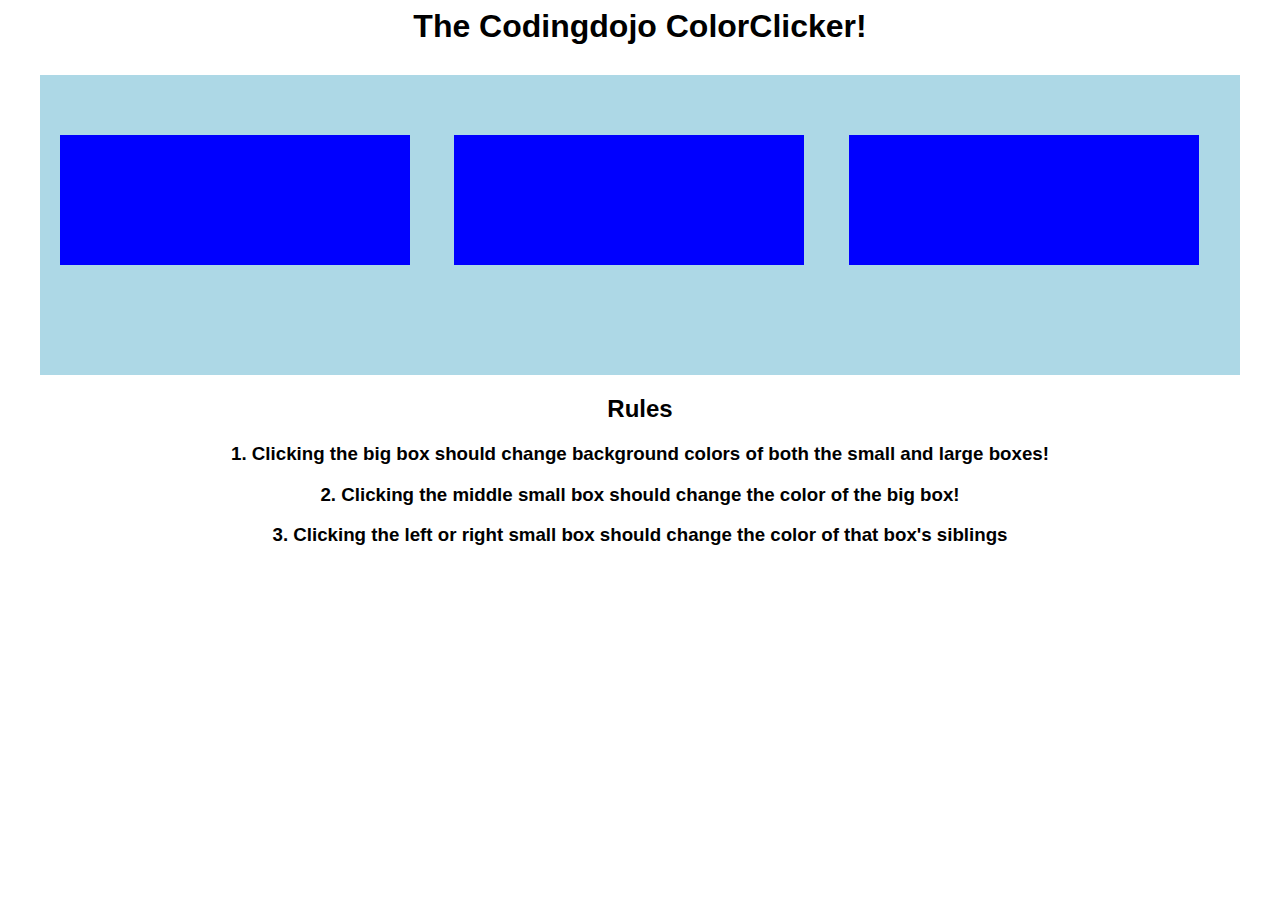
<file: Color Clicker/index.html>
<html>
    <head>
        <title>The Codingdojo ColorClicker!</title>
        <script type="text/javascript" src='http://code.jquery.com/jquery-1.10.2.min.js'></script> 
        <script type="text/javascript">
            function random_color()
            {
                var rgb = ['a','b','c','d','e','f','0','1','2','3','4','5','6','7','8','9'];
                color = '#'  //this is what we'll return!
                for(var i = 0; i < 6; i++) 
                {
                    x = Math.floor((Math.random()*16))
                    color += rgb[x]; 
                }
                return color;
            }
            $(document).ready(function(){
                $('#large_box').click(function(){
                    $(this).children().css('background-color',random_color());
                    //alert('you clicked the big box!');  
            //comment this out when you have figured out what event.stopPropagation is used for
                })
                $('.side_box').click(function(event){
                    $(this).siblings().css('background-color',random_color());
                    event.stopPropagation();
                })
                $('.middle_box').click(function(event){
                    $(this).parent().css('background-color',random_color());
                    event.stopPropagation();

                });
            });
        </script>
        <style type="text/css">
            *{
                font-family: sans-serif;
            }
            h2, h1, h3 {
                text-align: center;
            }
            #large_box {
                margin: 0px auto;
                margin-top: 30px;
                background-color: lightblue;
                width: 1200px;
                height: 300px; 
            }
            #large_box div {
                background-color: blue;
                display: inline-block;
                width: 350px;
                height: 130px;
                margin: 60px 20px;
            }
        </style>
    </head>
    <body>
        <h1>The Codingdojo ColorClicker! </h1>
        <div id='large_box'>
            <div class='side_box'></div>
            <div class='middle_box'></div>
            <div class='side_box'></div>
        </div>
        <h2>Rules</h2>
        <h3>1. Clicking the big box should change background colors of both the small and large boxes!</h3>
        <h3>2. Clicking the middle small box should change the color of the big box!</h3>
        <h3>3. Clicking the left or right small box should change the color of that box's siblings</h3>
    </body>
</html>
</file>
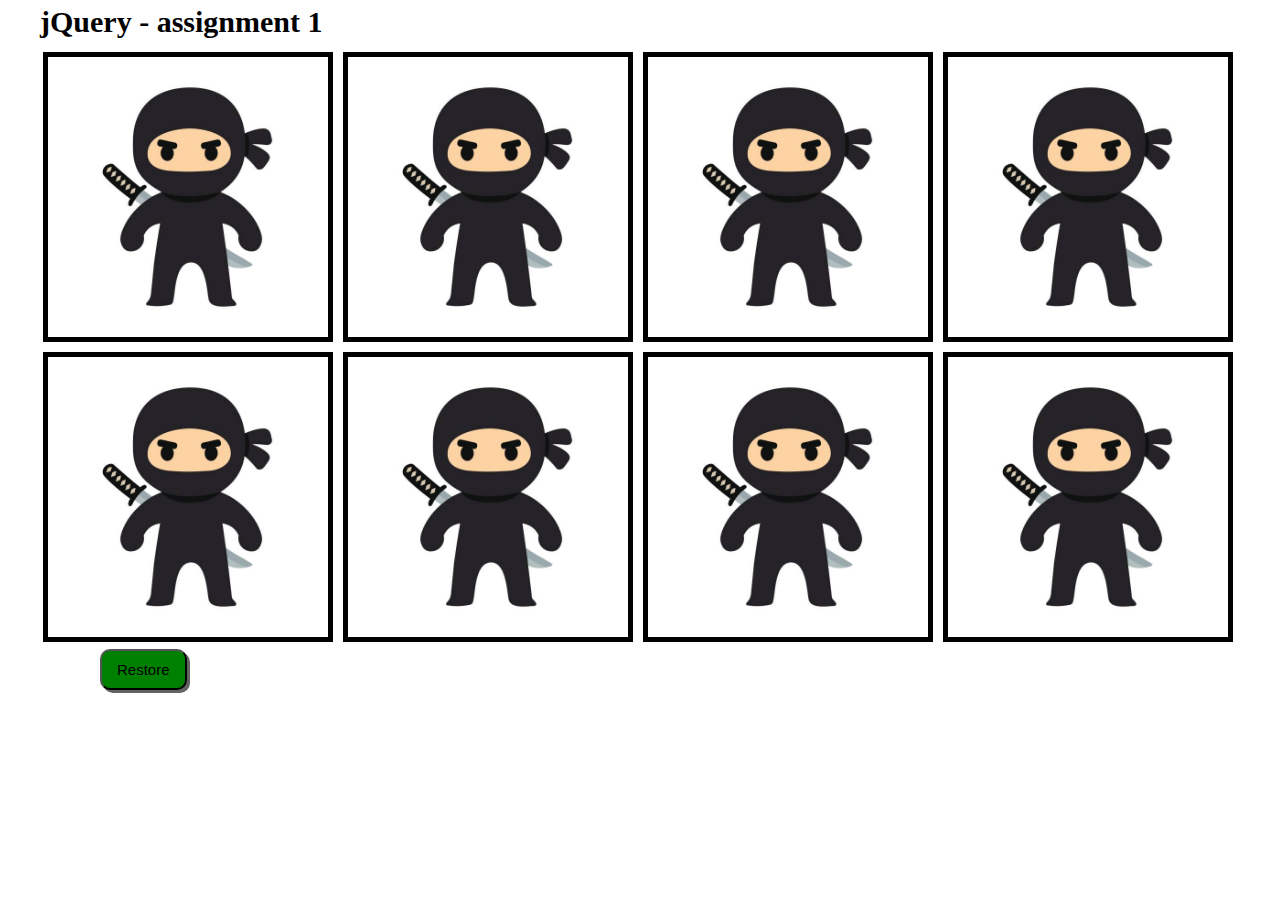
<file: Disappearing Ninja/index.html>
<!DOCTYPE html>
<html lang="en">
    <head>
        <meta charset="UTF-8">
        <meta http-equiv="X-UA-Compatible" content="IE=edge">
        <meta name="viewport" content="width=device-width, initial-scale=1.0">
        <title>Disappearing Ninja</title>
        <link rel="stylesheet" href="style.css">
        <script src="https://code.jquery.com/jquery-3.6.0.js"></script>
    </head>
    <body>
        <section>
            <div>
                <h1>jQuery - assignment 1</h1>            
                <img src="ninja.jpg" alt="ninja">
                <img src="ninja.jpg" alt="ninja">
                <img src="ninja.jpg" alt="ninja">
                <img src="ninja.jpg" alt="ninja">
                <img src="ninja.jpg" alt="ninja">
                <img src="ninja.jpg" alt="ninja">
                <img src="ninja.jpg" alt="ninja">
                <img src="ninja.jpg" alt="ninja">
            </div>
            <button>Restore</button>
        </section>

        <script src="script.js"></script>
    </body>
</html>
</file>
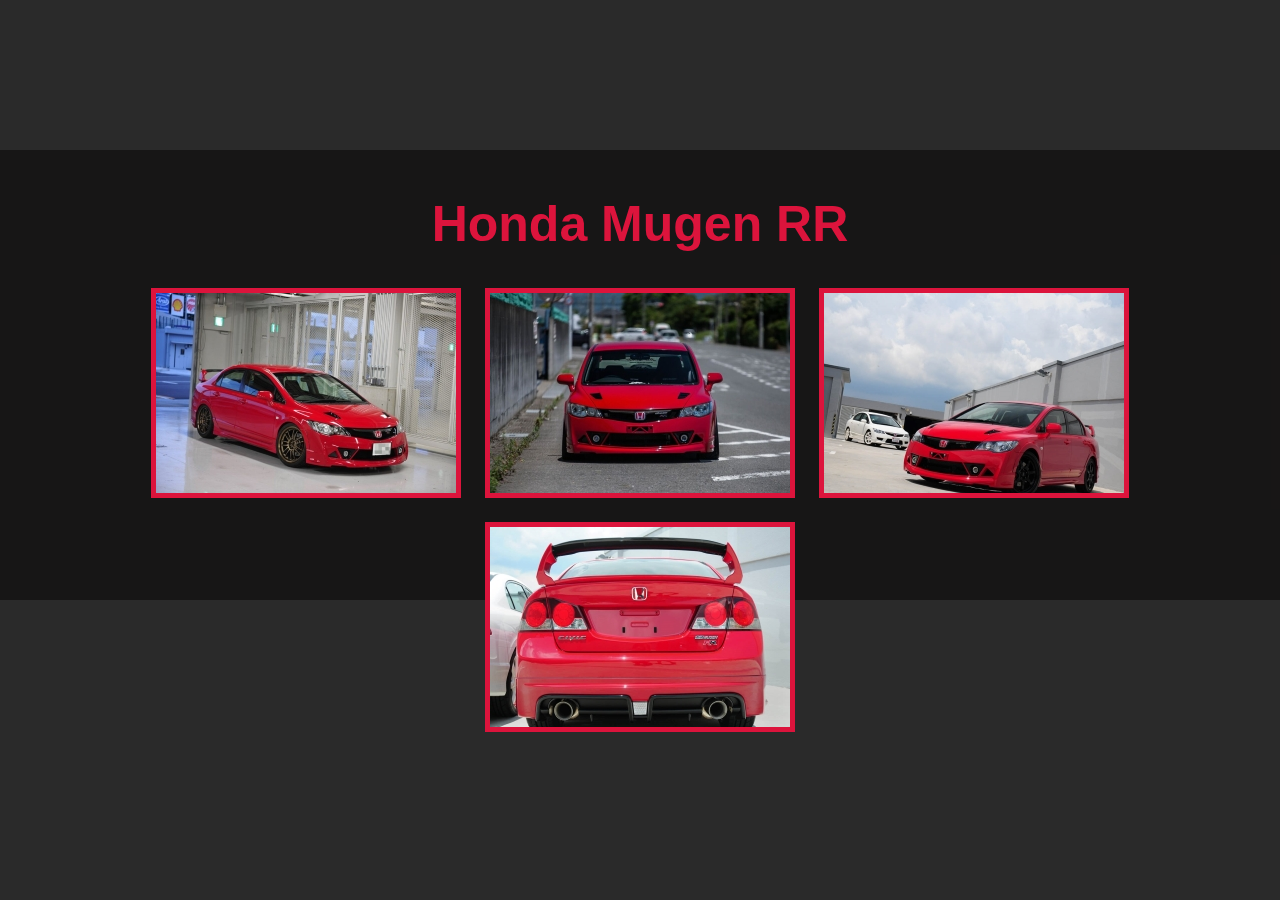
<file: Hover In-Out/index.html>
<!DOCTYPE html>
<html lang="en">
<head>
    <meta charset="UTF-8">
    <meta http-equiv="X-UA-Compatible" content="IE=edge">
    <meta name="viewport" content="width=device-width, initial-scale=1.0">
    <title>Hover In/Out</title>
    <link rel="stylesheet" href="style.css">
    <script src="https://code.jquery.com/jquery-3.6.0.js"></script>
</head>
<body>
    <section>
        <h1>Honda Mugen RR</h1>
        <img src="honda civic mugen rr.jpg"  data-alt-src="mugen rr interior.jpg">
        <img src="mugen rr red.jpg" data-alt-src="my dream car.jpg">
        <img src="white and red.jpg" data-alt-src="mugen red.jpg">
        <img src="mugen double r.jpg" data-alt-src="honda mugen rr.jpg">
    </section>
    
    <script src="script.js"></script>
</body>
</html>
</file>
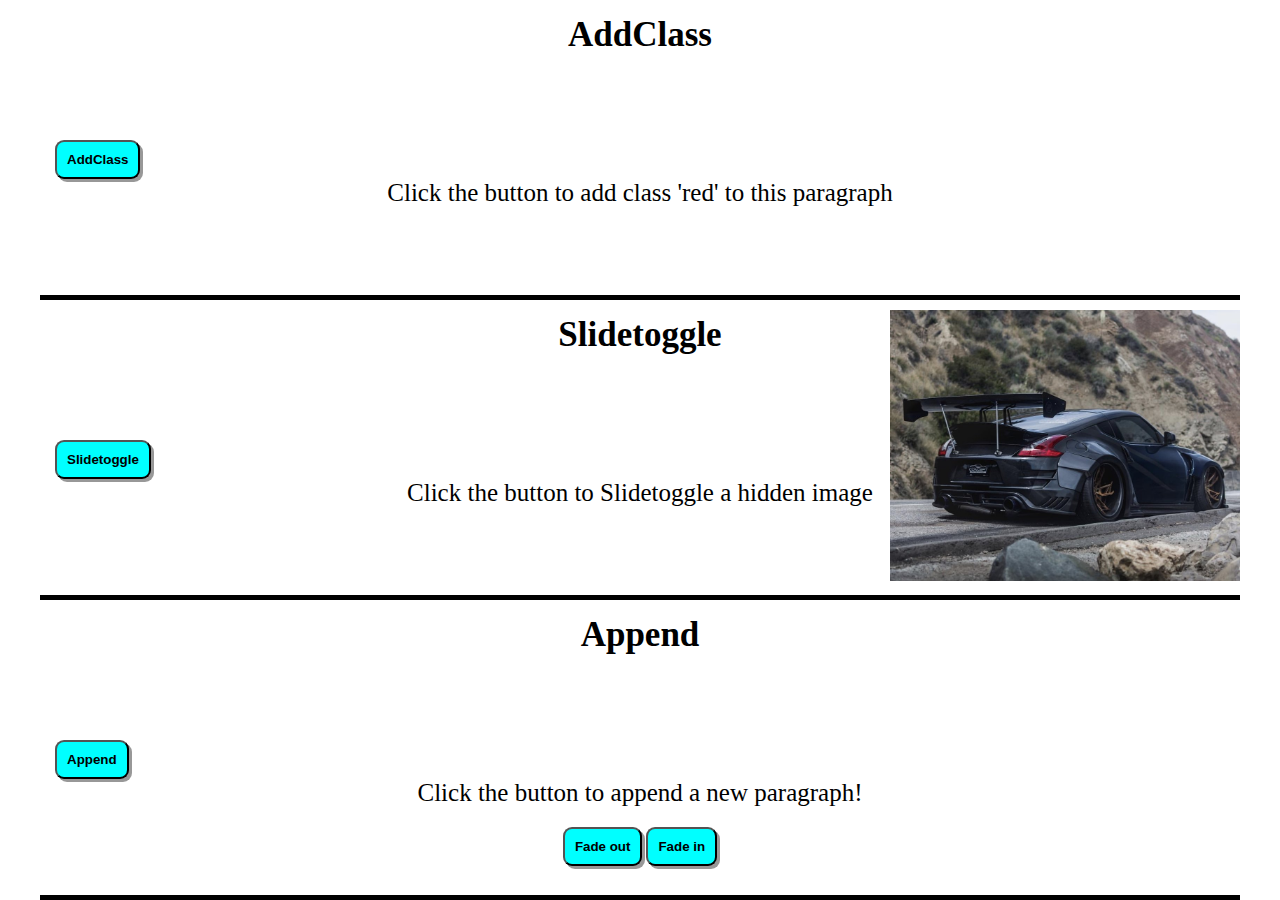
<file: jQuery Functions/index.html>
<!DOCTYPE html>
<html lang="en">
    <head>
        <meta charset="UTF-8" />
        <meta http-equiv="X-UA-Compatible" content="IE=edge" />
        <meta name="viewport" content="width=device-width, initial-scale=1.0" />
        <title>jQuery Assignments</title>
        <link rel="stylesheet" href="style.css" href="https://yarnpkg.com/en/package/normalize.css">
        <script src="https://code.jquery.com/jquery-3.6.0.js"></script>
    </head>
    <body>
        <section>
            <div>
                <h1>AddClass</h1>
                <button class="add">AddClass</button>
                <p>Click the button to add class 'red' to this paragraph</p>
            </div>
            <div>
                <h1>Slidetoggle</h1>
                <button class="slide">Slidetoggle</button>
                <p>Click the button to Slidetoggle a hidden image</p>
                <img src="370Z!.jpg" alt="">
            </div>
            <div>
                <h1>Append</h1>
                <button class="append">Append</button>
                <p>Click the button to append a new paragraph!</p>
                <button class="out">Fade out</button>
                <button class="in">Fade in</button>
            </div>
        </section>
        <script src="script.js"></script>
    </body>
</html>
</file>
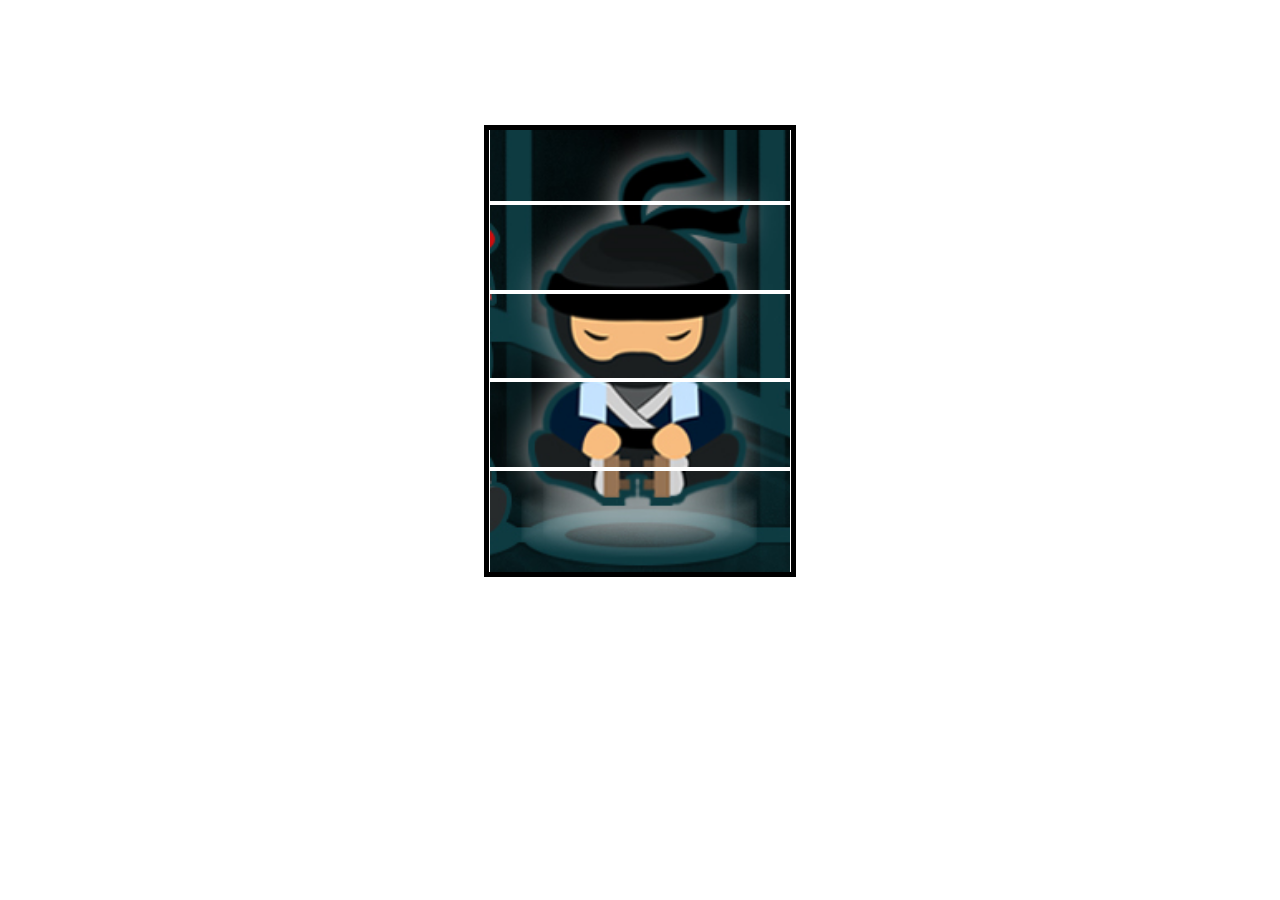
<file: Ninja to Cat/index.html>
<!DOCTYPE html>
<html lang="en">
<head>
    <meta charset="UTF-8">
    <meta http-equiv="X-UA-Compatible" content="IE=edge">
    <meta name="viewport" content="width=device-width, initial-scale=1.0">
    <title>Ninja to Cat</title>
    <link rel="stylesheet" href="style.css">
    <script src="https://code.jquery.com/jquery-3.6.0.js"></script>
</head>
<body>
    <div>
        <img src="img/ninja0.png" data-alt-src="img/cat0.png">
        <img src="img/ninja1.png" data-alt-src="img/cat1.png">
        <img src="img/ninja2.png" data-alt-src="img/cat2.png">
        <img src="img/ninja3.png" data-alt-src="img/cat3.png">
        <img src="img/ninja4.png" data-alt-src="img/cat4.png">
    </div>
    <script src="script.js"></script>
</body>
</html>
</file>
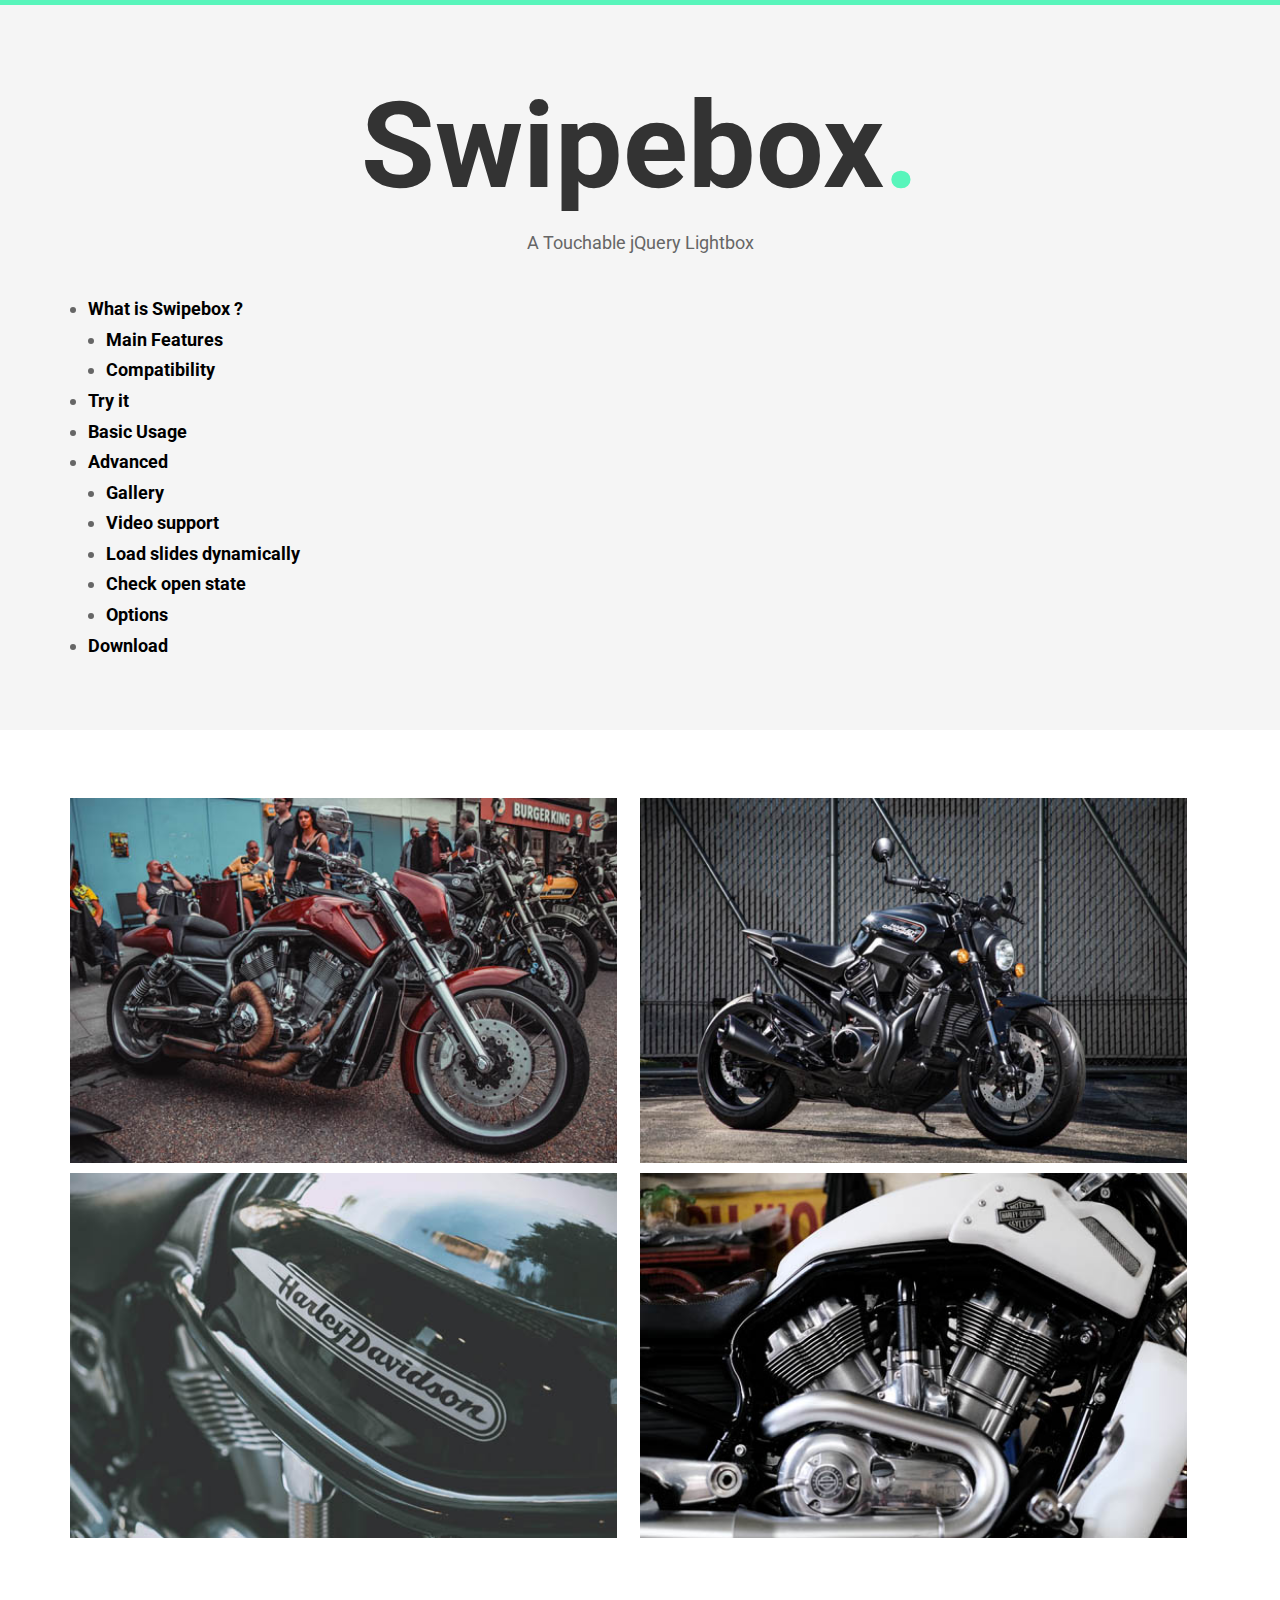
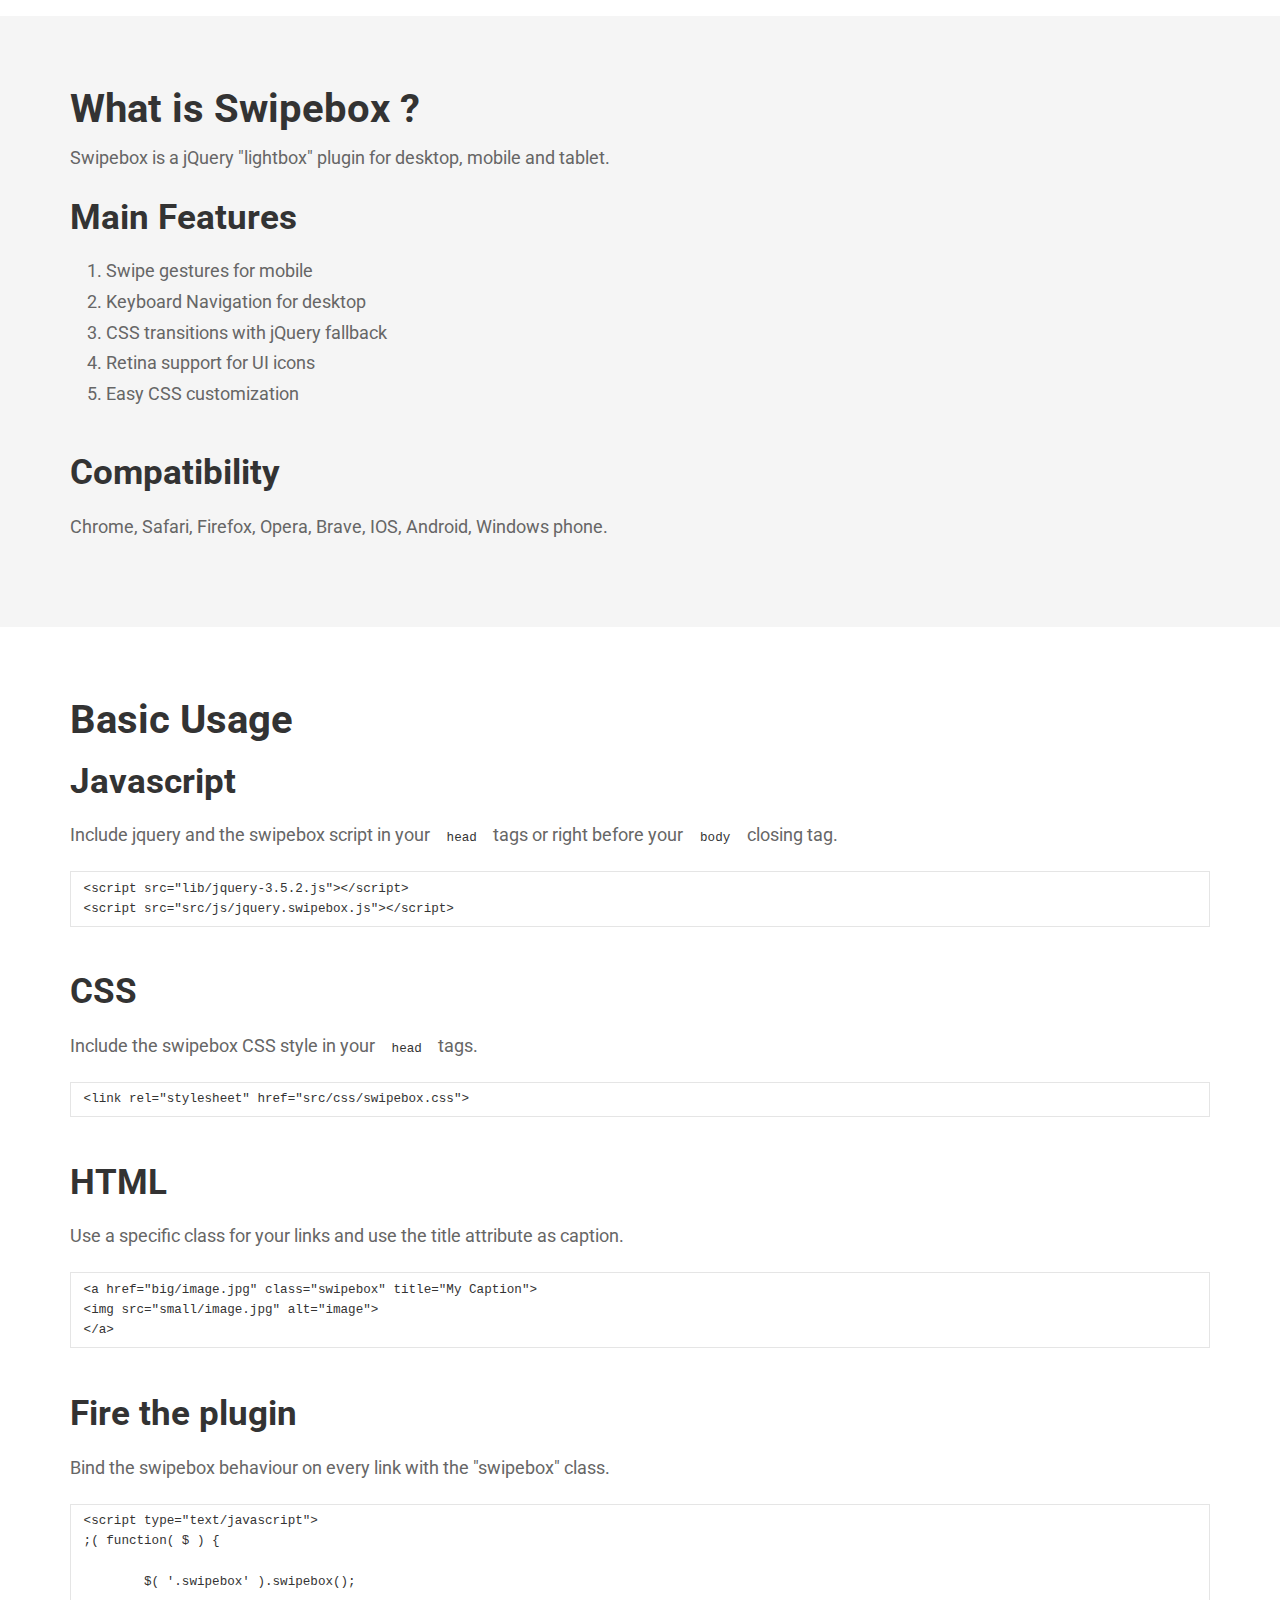
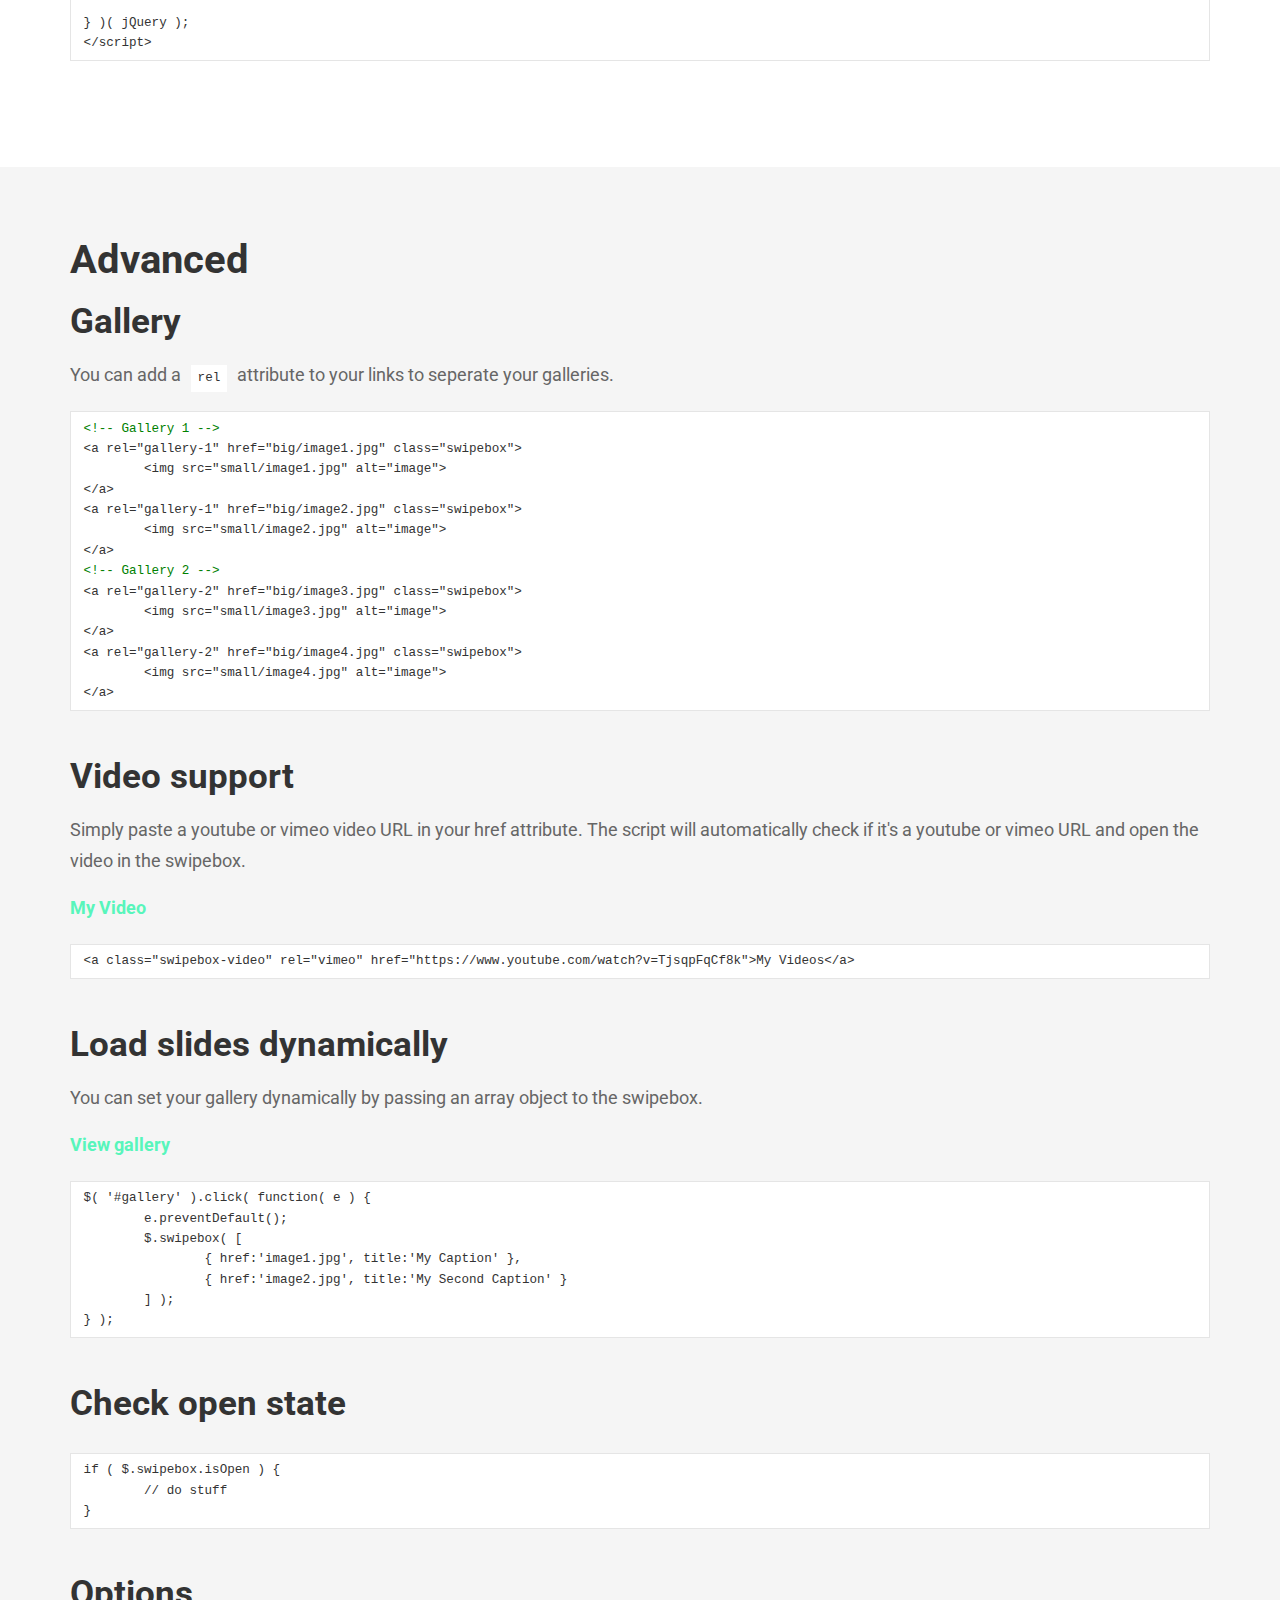
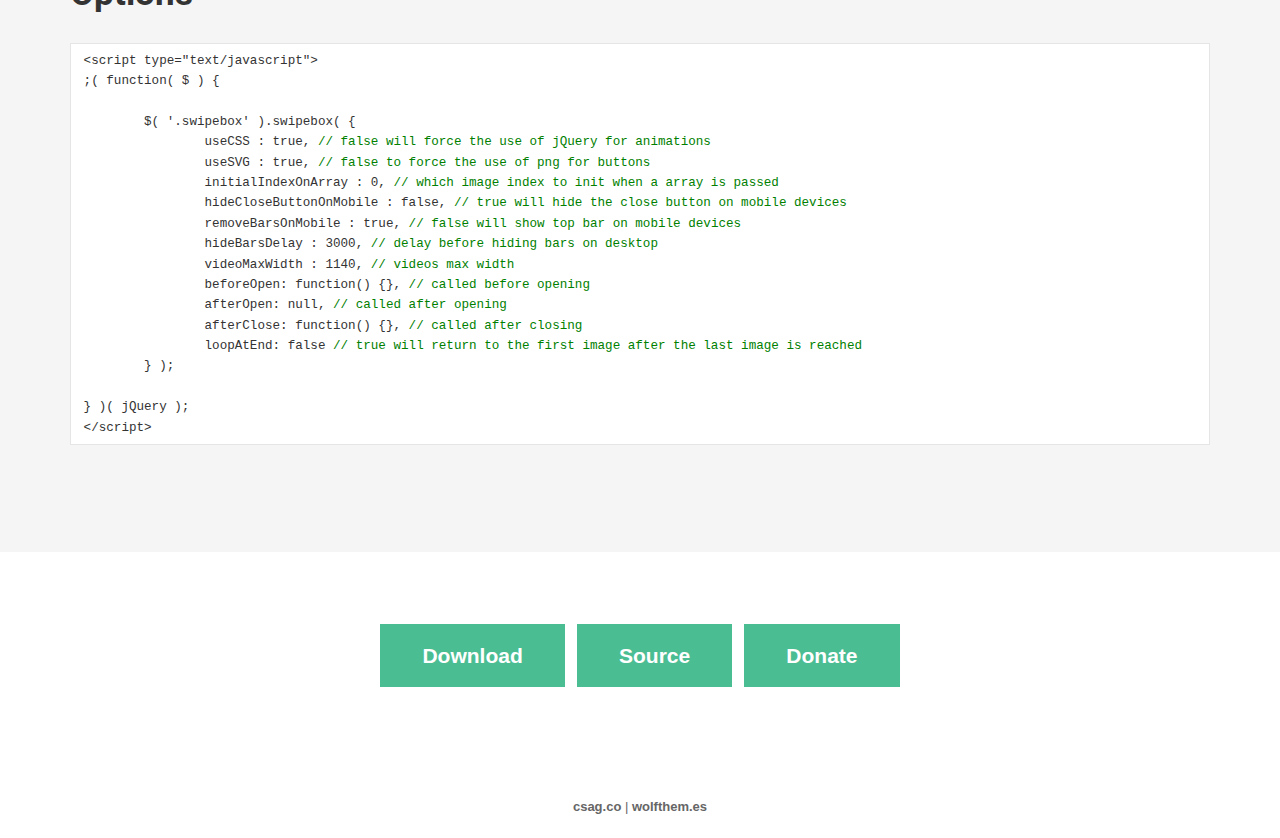
<file: Other jQuery Libraries/swipebox-master/swipebox-master/index.html>
<!DOCTYPE HTML>
<html lang="en-US">
<head>
	<meta charset="UTF-8">
	<meta name="viewport" content="width=device-width, initial-scale=1.0"/>
	<meta name="description" content="A touchable jQuery lightbox plugin for desktop, mobile and tablet" />
	<meta property="og:site_name" content="Swipebox" />
	<meta property="og:url" content="http://brutaldesign.github.com/swipebox/" />
	<meta property="og:image" content="http://swipebox.csag.co/images/swipe250.jpg" />
	<meta property="og:type" content="article" />
	<meta property="og:title" content="Swipebox | A touchable jQuery lightbox" />
	<meta property="og:description" content="Swipebox is a jQuery lightbox plugin for desktop, mobile and tablet">
	<meta itemprop="name" content="Swipebox | A touchable jQuery lightbox">
	<meta itemprop="image" content="http://swipebox.csag.co/images/swipe250.jpg">
	<meta itemprop="description" content="Swipebox is a jQuery lightbox plugin for desktop, mobile and tablet">
	<link href='http://fonts.googleapis.com/css?family=Roboto:400,700|Merriweather:400,700&subset=latin,latin-ext' rel='stylesheet' type='text/css'>
	<link rel="stylesheet" href="demo/normalize.css">
	<link rel="stylesheet" href="demo/bagpakk.min.css">
	<link rel="stylesheet" href="demo/style.css">
	<link rel="stylesheet" href="src/css/swipebox.css">
	<title>Swipebox | A Touchable jQuery Lightbox</title>
</head>
<body>
	<div id="fb-root"></div>
	<!-- <div id="fork-this">
		<a href="https://github.com/brutaldesign/swipebox"></a>
	</div> -->

	<header class="container">
		<div class="wrap">
			<div class="lead text-center">
				<h1>Swipebox<span class="accent">.</span></h1>
				<p class="tagline">A Touchable jQuery Lightbox</p>
			</div>
			
			<ul>
				<li><a class="scroll" href="#what">What is Swipebox ?</a>
					<ul>
						<li><a class="scroll" href="#features">Main Features</a></li>
						<li><a class="scroll" href="#compatibility">Compatibility</a></li>
					</ul>
				</li>
				<li><a class="scroll" href="#try">Try it</a></li>
				<li><a class="scroll" href="#basic">Basic Usage</a></li>
				<li><a class="scroll" href="#advanced">Advanced</a>
					<ul>
						<li><a class="scroll" href="#rel">Gallery</a></li>
						<li><a class="scroll" href="#video">Video support</a></li>
						<li><a class="scroll" href="#dynamic">Load slides dynamically</a></li>
						<li><a class="scroll" href="#open">Check open state</a></li>
						<li><a class="scroll" href="#options">Options</a></li>
					</ul>
				</li>
				<li><a class="scroll" href="#download">Download</a></li>
			</ul>
		</div>
	</header>

	<section id="exemple" class="container">
		<div class="wrap">
			<div id="try"></div>
			<ul id="box-container">
				<li class="box">
					<a href="demo/images/big-1.jpg" class="swipebox" title="Fog" rel="gallery">
						<img src="demo/images/small-1.jpg" alt="image">
					</a>
				</li>
				<li class="box">
					<a href="demo/images/big-2.jpg" class="swipebox" title="City" rel="gallery">
						<img src="demo/images/small-2.jpg" alt="image">
					</a>
				</li>
				<li class="box">
					<a href="demo/images/big-3.jpg" class="swipebox" title="Street" rel="gallery">
						<img src="demo/images/small-3.jpg" alt="image">
					</a>
				</li>
				<li class="box">
					<a href="demo/images/big-4.jpg" class="swipebox" title="Mustache Guy" rel="gallery">
						<img src="demo/images/small-4.jpg" alt="image">
					</a>
				</li>
			</ul>
		</div>
	</section>

	<section  id="presentation" class="container">
		<div class="wrap">
			<div id="what"></div>
			<h2>What is Swipebox ?</h2>
			<p>Swipebox is a jQuery "lightbox" plugin for desktop, mobile and tablet.</p>		
			
			<div id="features"></div>
			<h3>Main Features</h3>
			<ol>
				<li>Swipe gestures for mobile</li>
				<li>Keyboard Navigation for desktop</li>
				<li>CSS transitions with jQuery fallback</li>
				<li>Retina support for UI icons</li>
				<li>Easy CSS customization</li>
			</ol>
			
			<div id="compatibility"></div>
			<h3>Compatibility</h3>
			<p>Chrome, Safari, Firefox, Opera, Brave, IOS, Android, Windows phone.</p>
		</div>
	</section>

	<section id="usage" class="container">
		<div class="wrap">
			<div id="basic"></div>
			<h2>Basic Usage</h2>
			<h3>Javascript</h3>
			
			<p>Include jquery and the swipebox script in your <code>head</code> tags or right before your <code>body</code> closing tag.</p>
			<pre>&lt;script src="lib/jquery-3.5.2.js"&gt;&lt;/script&gt;
&lt;script src="src/js/jquery.swipebox.js"&gt;&lt;/script&gt;</pre>

			<h3>CSS</h3>
			<p>Include the swipebox CSS style in your <code>head</code> tags.</p>
<pre>&lt;link rel="stylesheet" href="src/css/swipebox.css"&gt;</pre>
		<h3>HTML</h3>
		<p>Use a specific class for your links and use the title attribute as caption.</p>
<pre>&lt;a href="big/image.jpg" class="swipebox" title="My Caption"&gt;
&lt;img src="small/image.jpg" alt="image"&gt;
&lt;/a></pre>
		<h3>Fire the plugin</h3>
		<p>Bind the swipebox behaviour on every link with the "swipebox" class.</p>
<pre>&lt;script type="text/javascript"&gt;
;( function( $ ) {

	$( '.swipebox' ).swipebox();

} )( jQuery );
&lt;/script&gt;
</pre>
		</div>
	</section>
	<section id="advanced-usage" class="container">
		<div class="wrap">
			<div id="advanced"></div>
			<h2>Advanced</h2>
			
			<div id="rel"></div>
			<h3>Gallery</h3>
			<p>You can add a <code>rel</code> attribute to your links to seperate your galleries.</p>
			<pre>
<span>&lt;!-- Gallery 1 --&gt;</span>
&lt;a rel="gallery-1" href="big/image1.jpg" class="swipebox"&gt;
	&lt;img src="small/image1.jpg" alt="image"&gt;
&lt;/a&gt;
&lt;a rel="gallery-1" href="big/image2.jpg" class="swipebox"&gt;
	&lt;img src="small/image2.jpg" alt="image"&gt;
&lt;/a&gt;
<span>&lt;!-- Gallery 2 --&gt;</span>
&lt;a rel="gallery-2" href="big/image3.jpg" class="swipebox"&gt;
	&lt;img src="small/image3.jpg" alt="image"&gt;
&lt;/a&gt;
&lt;a rel="gallery-2" href="big/image4.jpg" class="swipebox"&gt;
	&lt;img src="small/image4.jpg" alt="image"&gt;
&lt;/a&gt;</pre>
			
			<div id="video"></div>
			<h3>Video support</h3>
			<p>Simply paste a youtube or vimeo video URL in your href attribute. The script will automatically check if it's a youtube or vimeo URL and open the video in the swipebox.</p>
			<p>
				<a class="swipebox-video accent" href="https://www.youtube.com/watch?v=TjsqpFqCf8k">My Video</a>
			</p>
			<pre>&lt;a class="swipebox-video" rel="vimeo" href="https://www.youtube.com/watch?v=TjsqpFqCf8k"&gt;My Videos&lt;/a&gt;</pre>
			
			<div id="dynamic"></div>
			<h3>Load slides dynamically</h3>
			<p>You can set your gallery dynamically by passing an array object to the swipebox.</p>
			<p><a id="gallery" class="accent" href="#">View gallery</a></p>
			
			<pre>
$( '#gallery' ).click( function( e ) {
	e.preventDefault();
	$.swipebox( [
		{ href:'image1.jpg', title:'My Caption' }, 
		{ href:'image2.jpg', title:'My Second Caption' }
	] );
} );</pre>
				<div id="open"></div>
				<h3>Check open state</h3>
<pre>if ( $.swipebox.isOpen ) {
	// do stuff
}</pre>
			
				<div id="options"></div>
				<h3>Options</h3>
<pre>
&lt;script type="text/javascript"&gt;
;( function( $ ) {

	$( '.swipebox' ).swipebox( {
		useCSS : true, <span>// false will force the use of jQuery for animations</span>
		useSVG : true, <span>// false to force the use of png for buttons</span>
		initialIndexOnArray : 0, <span>// which image index to init when a array is passed</span>
		hideCloseButtonOnMobile : false, <span>// true will hide the close button on mobile devices</span>
		removeBarsOnMobile : true, <span>// false will show top bar on mobile devices</span>
		hideBarsDelay : 3000, <span>// delay before hiding bars on desktop</span>
		videoMaxWidth : 1140, <span>// videos max width</span>
		beforeOpen: function() {}, <span>// called before opening</span>
		afterOpen: null, <span>// called after opening</span>
		afterClose: function() {}, <span>// called after closing</span>
		loopAtEnd: false <span>// true will return to the first image after the last image is reached</span>
	} );

} )( jQuery );
&lt;/script&gt;</pre>
		</div>
	</section>

	<section id="action" class="container text-center">
		<div class="wrap">
			<div id="download"></div>
			<p><a class="button-big" href="https://github.com/brutaldesign/swipebox/archive/master.zip">Download</a> <a class="button-big" href="https://github.com/brutaldesign/swipebox">Source</a>
			<a class="button-big" href="https://paypal.me/ConstantinSaguin">Donate</a></p>
		</div>
	</section>

	<footer class="text-center">
		<div class="wrap">
			<a href="https://csag.co" target="_blank">csag.co</a> | <a href="https://wolfthem.es/" target="_blank">wolfthem.es</a>
		</div>
	</footer>
	<script src="lib/jquery-3.5.1.min.js"></script>
	<script src="src/js/jquery.swipebox.js"></script>
	<script type="text/javascript">
	$( document ).ready(function() {

			/* Basic Gallery */
			$( '.swipebox' ).swipebox();
			
			/* Video */
			$( '.swipebox-video' ).swipebox();

			/* Dynamic Gallery */
			$( '#gallery' ).on( 'click', function( e ) {
				e.preventDefault();
				$.swipebox( [
					{ href : 'demo/images/big-1.jpg', title : 'My Caption' },
					{ href : 'demo/images/big-2.jpg', title : 'My Second Caption' }
				] );
			} );

			/* Smooth scroll */
			$( '.scroll' ).on( 'click', function () {
				$( 'html, body' ).animate( { scrollTop: $( $( this ).attr('href') ).offset().top - 15 }, 750 ); // Go
				return false;
			});
      } );
	</script>
</body>
	
</html>
</file>
<file: Disappearing Ninja/style.css>
*{
    padding: 0;
    margin: 0;
    box-sizing: border-box;
}

section{
    text-align: 0 auto;
    padding: 5px;
    min-height: 695px;
    position: relative;
}
    div{
        width: 1200px;
        margin: 0 auto;
    }
    h1{
        font-size: 30px;
        margin-bottom: 10px;
    }
    img{
        border: 5px solid black;
        margin:3px;
        width: 290px;
    }
    button{
        cursor: pointer;
        position: absolute;
        bottom: 5px;
        left: 100px;
        border-radius: 10px;
        background-color: green;
        padding: 10px 15px;
        font-size: 15px;
        box-shadow: rgba(0, 0, 0, 0.61) 3px 3px;
        transition: all 0.3s ease;
    }

    button:hover{
        background-color: blueviolet;
    }
</file>
<file: Hover In-Out/style.css>
*{
    padding: 0;
    margin: 0;
    box-sizing: border-box;
}

body{
    background: rgba(0, 0, 0, 0.836);
}

section{
    padding-top: 20px;
    height: 450px;
    margin-top: 150px;
    font-family: sans-serif;
    text-align: center;
    background: rgba(14, 12, 12, 0.651);
}
    h1{
        font-size: 50px;
        margin: 25px 0;
        color: crimson;
    }
    img{
        border: 5px solid crimson;
        margin:10px;
    }
</file>
<file: Ninja to Cat/style.css>
*{
    padding: 0;
    margin: 0;
    box-sizing: border-box;
}

div{
    text-align: center;
    border: 5px solid black;
    margin: 125px auto 0;
    width: 312px;
    height: 452px;
}
    img{
        width: 300px;
    }
</file>
<file: Other jQuery Libraries/swipebox-master/swipebox-master/demo/style.css>
body {
  font-family: 'Roboto', serif;
  border-top: 5px solid #58f5bb;
  overflow-x: hidden !important;
  background: #fff;
  color: #666;
}
body img {
  opacity: 1 !important;
}
h1,
h2,
h3,
h4,
h4,
h6 {
  font-family: 'Roboto', sans-serif;
}
a {
  text-decoration: none;
  color: #000;
  font-weight: 700;
}

.accent {
  color: #58f5bb;
}

ol {
  margin-left: 2em;
  margin-bottom: 2em;
}
ul {
  margin-left: 1em;
  margin-bottom: 0;
}

ul li {
  list-style-type: disc;
}
ul ul {
  margin-left: 1em;
}
header h1 {
  margin-top: 0;
  font-size: 12rem;
}
.lead {
  margin-bottom: 2em;
}
#fork-this {
  position: absolute;
  z-index: 1;
  right: 0;
  top: 5px;
  width: 0px;
  height: 0px;
  border-style: solid;
  border-width: 0 150px 150px 0;
  border-color: transparent #58f5bb transparent transparent;
}
#fork-this a {
  display: block;
  position: absolute;
  z-index: 10;
  width: 150px;
  height: 150px;
  top: 0;
  right: -150px;
  z-index: 10;
  background: url('fork.png') no-repeat 0 0;
  background-size: 150px 150px;
}
#share {
  margin-bottom: 3rem;
}
#share #fb,
#share #twitter {
  display: inline-block;
}
#share #fb {
  position: relative;
  top: -8px;
}
.container:nth-child(even) {
  background: whitesmoke;
}
.container:nth-child(odd) {
  background: #fff;
}
#box-container {
  margin: 0;
  padding: 0;
}
.box {
  list-style-type: none;
  float: left;
  margin-bottom: 1rem;
  margin-left: 1%;
  margin-right: 1%;
  width: 48%;
}
.box:nth-child(2n + 1) {
  clear: both;
  margin-left: 0;
}
.box:nth-child(2n + 0) {
  margin-right: 0;
}
.box a {
  display: block;
  width: 100%;
  height: auto;
}
.box a img {
  -webkit-back-visibility: hidden;
  display: block;
  width: 100%;
  height: auto;
  vertical-align: bottom;
}
footer {
  font-size: 1.3rem;
  font-family: 'Helvetica neue', Helvetica, Arial, sans-serif;
  text-align: center;
  color: #666;
  margin: 2rem 0;
}
footer a {
  color: #666;
}
@media screen and (max-width: 799px) {
  header h1 {
    font-size: 8rem;
  }
  hr {
    margin: 2rem 0;
  }
  #fork-this {
    display: none;
  }
  #share #fb {
    top: -8px;
  }
  .button {
    margin-left: 0;
    margin-right: 0;
    width: 100%;
  }
  .button {
    font-size: 1.3rem;
    padding: 1.4rem 2rem;
  }
}
@media screen and (max-width: 410px) {
  header h1 {
    font-size: 5rem;
  }
  .box {
    width: 100%;
    margin-left: 0;
    margin-right: 0;
  }
}

/* Overwwrite old school button */
.button-big {
  box-shadow: none !important;
  border-radius: 0;
  top: 0 !important;
}

.button-big:hover {
  opacity: 0.8 !important;
}
</file>
<file: Other jQuery Libraries/swipebox-master/swipebox-master/src/css/swipebox.css>
/*! Swipebox v1.3.0 | Constantin Saguin csag.co | MIT License | github.com/brutaldesign/swipebox */
html.swipebox-html.swipebox-touch {
  overflow: hidden !important;
}

#swipebox-overlay img {
  border: none !important;
}

#swipebox-overlay {
  width: 100%;
  height: 100%;
  position: fixed;
  top: 0;
  left: 0;
  z-index: 99999 !important;
  overflow: hidden;
  -webkit-user-select: none;
     -moz-user-select: none;
      -ms-user-select: none;
          user-select: none;
}

#swipebox-container {
  position: relative;
  width: 100%;
  height: 100%;
}

#swipebox-slider {
  -webkit-transition: -webkit-transform 0.4s ease;
          transition: transform 0.4s ease;
  height: 100%;
  left: 0;
  top: 0;
  width: 100%;
  white-space: nowrap;
  position: absolute;
  display: none;
  cursor: pointer;
}
#swipebox-slider .slide {
  height: 100%;
  width: 100%;
  line-height: 1px;
  text-align: center;
  display: inline-block;
}
#swipebox-slider .slide:before {
  content: "";
  display: inline-block;
  height: 50%;
  width: 1px;
  margin-right: -1px;
}
#swipebox-slider .slide img,
#swipebox-slider .slide .swipebox-video-container,
#swipebox-slider .slide .swipebox-inline-container {
  display: inline-block;
  max-height: 100%;
  max-width: 100%;
  margin: 0;
  padding: 0;
  width: auto;
  height: auto;
  vertical-align: middle;
}
#swipebox-slider .slide .swipebox-video-container {
  background: none;
  max-width: 1140px;
  max-height: 100%;
  width: 100%;
  padding: 5%;
  -webkit-box-sizing: border-box;
          box-sizing: border-box;
}
#swipebox-slider .slide .swipebox-video-container .swipebox-video {
  width: 100%;
  height: 0;
  padding-bottom: 56.25%;
  overflow: hidden;
  position: relative;
}
#swipebox-slider .slide .swipebox-video-container .swipebox-video iframe {
  width: 100% !important;
  height: 100% !important;
  position: absolute;
  top: 0;
  left: 0;
}
#swipebox-slider .slide-loading {
  background: url(../img/loader.gif) no-repeat center center;
}

#swipebox-bottom-bar,
#swipebox-top-bar {
  -webkit-transition: 0.5s;
          transition: 0.5s;
  position: absolute;
  left: 0;
  z-index: 999;
  height: 50px;
  width: 100%;
}

#swipebox-bottom-bar {
  bottom: -50px;
}
#swipebox-bottom-bar.visible-bars {
  -webkit-transform: translate3d(0, -50px, 0);
          transform: translate3d(0, -50px, 0);
}

#swipebox-top-bar {
  top: -50px;
}
#swipebox-top-bar.visible-bars {
  -webkit-transform: translate3d(0, 50px, 0);
          transform: translate3d(0, 50px, 0);
}

#swipebox-title {
  display: block;
  width: 100%;
  text-align: center;
}

#swipebox-prev,
#swipebox-next,
#swipebox-close {
  background-image: url(../img/icons.png);
  background-repeat: no-repeat;
  border: none !important;
  text-decoration: none !important;
  cursor: pointer;
  width: 50px;
  height: 50px;
  top: 0;
}

#swipebox-arrows {
  display: block;
  margin: 0 auto;
  width: 100%;
  height: 50px;
}

#swipebox-prev {
  background-position: -32px 13px;
  float: left;
}

#swipebox-next {
  background-position: -78px 13px;
  float: right;
}

#swipebox-close {
  top: 0;
  right: 0;
  position: absolute;
  z-index: 9999;
  background-position: 15px 12px;
}

.swipebox-no-close-button #swipebox-close {
  display: none;
}

#swipebox-prev.disabled,
#swipebox-next.disabled {
  opacity: 0.3;
}

.swipebox-no-touch #swipebox-overlay.rightSpring #swipebox-slider {
  -webkit-animation: rightSpring 0.3s;
          animation: rightSpring 0.3s;
}
.swipebox-no-touch #swipebox-overlay.leftSpring #swipebox-slider {
  -webkit-animation: leftSpring 0.3s;
          animation: leftSpring 0.3s;
}

.swipebox-touch #swipebox-container:before, .swipebox-touch #swipebox-container:after {
  -webkit-backface-visibility: hidden;
          backface-visibility: hidden;
  -webkit-transition: all .3s ease;
          transition: all .3s ease;
  content: ' ';
  position: absolute;
  z-index: 999;
  top: 0;
  height: 100%;
  width: 20px;
  opacity: 0;
}
.swipebox-touch #swipebox-container:before {
  left: 0;
  -webkit-box-shadow: inset 10px 0px 10px -8px #656565;
          box-shadow: inset 10px 0px 10px -8px #656565;
}
.swipebox-touch #swipebox-container:after {
  right: 0;
  -webkit-box-shadow: inset -10px 0px 10px -8px #656565;
          box-shadow: inset -10px 0px 10px -8px #656565;
}
.swipebox-touch #swipebox-overlay.leftSpringTouch #swipebox-container:before {
  opacity: 1;
}
.swipebox-touch #swipebox-overlay.rightSpringTouch #swipebox-container:after {
  opacity: 1;
}

@-webkit-keyframes rightSpring {
  0% {
    left: 0;
  }

  50% {
    left: -30px;
  }

  100% {
    left: 0;
  }
}

@keyframes rightSpring {
  0% {
    left: 0;
  }

  50% {
    left: -30px;
  }

  100% {
    left: 0;
  }
}
@-webkit-keyframes leftSpring {
  0% {
    left: 0;
  }

  50% {
    left: 30px;
  }

  100% {
    left: 0;
  }
}
@keyframes leftSpring {
  0% {
    left: 0;
  }

  50% {
    left: 30px;
  }

  100% {
    left: 0;
  }
}
@media screen and (min-width: 800px) {
  #swipebox-close {
    right: 10px;
  }

  #swipebox-arrows {
    width: 92%;
    max-width: 800px;
  }
}
/* Skin 
--------------------------*/
#swipebox-overlay {
  background: #0d0d0d;
}

#swipebox-bottom-bar,
#swipebox-top-bar {
  text-shadow: 1px 1px 1px black;
  background: #000;
  opacity: 0.95;
}

#swipebox-top-bar {
  color: white !important;
  font-size: 15px;
  line-height: 43px;
  font-family: Helvetica, Arial, sans-serif;
}
</file>
<file: Other jQuery Libraries/swipebox-master/swipebox-master/demo/bagpakk.min.css>
/*! Bagpakk v1.0.0b | Constantin Saguin csag.co | MIT License | github.com/brutaldesign/bagpakk */*,:after,:before{-webkit-box-sizing:border-box;-moz-box-sizing:border-box;box-sizing:border-box}.centered,.clear,.clearfix,.pagination ul.page-numbers,.small-width,.wrap,blockquote,hr{zoom:1}.centered:after,.centered:before,.clear:after,.clear:before,.clearfix:after,.clearfix:before,.pagination ul.page-numbers:after,.pagination ul.page-numbers:before,.small-width:after,.small-width:before,.wrap:after,.wrap:before,blockquote:after,blockquote:before,hr:after,hr:before{content:"";display:table}.centered:after,.clear:after,.clearfix:after,.pagination ul.page-numbers:after,.small-width:after,.wrap:after,blockquote:after,hr:after{clear:both}html{height:100%;max-height:100%;overflow-x:hidden!important}body{overflow-x:hidden!important;overflow-y:auto}article,aside,details,div,figcaption,figure,footer,header,hgroup,main,nav,section,summary{-ms-word-wrap:break-word;word-wrap:break-word}a>img{-webkit-backface-visibility:hidden;-webkit-transition:opacity .2s;-moz-transition:opacity .2s;-ms-transition:opacity .2s;-o-transition:opacity .2s;transition:opacity .2s}a>img:hover{opacity:.8}.text-center{text-align:center}.text-left{text-align:left}.text-right{text-align:right}.text-justify{text-align:justify}.left{float:left}.right{float:right}.caption{opacity:.8}.centered,.small-width,blockquote{margin-left:auto!important;margin-right:auto!important;display:block;float:none!important}.no-margin{margin:0!important}.no-padding{padding:0!important}.no-border,.no-border img{border:none!important}.table{display:table}.table .table-cell{display:table-cell;vertical-align:middle}ul.inline-list li{display:inline;margin:0 1rem;list-style-type:none!important}.wrap{margin:0 auto;max-width:1140px;width:92%}.hero{font-size:1.1rem;padding:6rem 0}.container{padding:4.2358rem 0}.small-width{max-width:740px}.font-color-alt{color:#f2f2f2}.font-color-alt a,.font-color-alt h1,.font-color-alt h2,.font-color-alt h3,.font-color-alt h4,.font-color-alt h5,.font-color-alt h6{color:#fff}.box-emboss{background:rgba(0,0,0,.05);-webkit-box-shadow:rgba(255,255,255,.5)0 1px 0,inset rgba(0,0,0,.05)0 1px 0;-moz-box-shadow:rgba(255,255,255,.5)0 1px 0,inset rgba(0,0,0,.05)0 1px 0;box-shadow:rgba(255,255,255,.5)0 1px 0,inset rgba(0,0,0,.05)0 1px 0}.col-1,.col-10,.col-11,.col-2,.col-3,.col-4,.col-5,.col-6,.col-7,.col-8,.col-9{width:100%;margin-bottom:3rem}.site-footer{padding:5rem 0;background:#393939;color:#767676}.site-footer h1,.site-footer h2,.site-footer h3,.site-footer h4,.site-footer h5,.site-footer h6{color:#767676}.site-footer a{color:#b6b6b6;text-decoration:none}.site-footer a:hover{color:#4bbd93}.gist{margin:1.618em 0}.gist a{border:none!important}table{border-collapse:collapse;border-spacing:0;font-size:1.618rem;line-height:2;margin:0 0 1.5em;width:100%}caption,td,th{font-weight:400;text-align:left}caption{font-size:1em;margin:.5em 0}th{font-weight:700;text-transform:uppercase}td{border-bottom:2px solid rgba(0,0,0,.05);padding:.5rem .5rem .5rem 0}.gist table{margin-bottom:0}.gist table td{border-bottom:none}html{font-size:62.5%}body{background:#fff;color:#666;font-size:1.8rem;line-height:1.7;font-family:Georgia,serif}a{color:#4bbd93}a:focus{outline:0}h1 a,h2 a,h3 a,h4 a,h5 a,h6 a{color:#333}h1 a:hover,h2 a:hover,h3 a:hover,h4 a:hover,h5 a:hover,h6 a:hover{color:#4bbd93}i{-webkit-backface-visibility:hidden}h1,h2,h3,h4,h5{font-family:Helvetica,Arial,sans-serif}h1,h2,h3,h4,h5,h6{font-weight:700;text-rendering:optimizeLegibility;line-height:1.618;margin-top:0;margin-bottom:1rem}h1,h2,h3,h4{color:#333}h1,h2{font-size:3rem;line-height:1.1em}h3{font-size:2.8rem}h4{font-size:2.3rem}h5{font-size:2.5rem}h6{font-size:2rem}ol,p,ul{margin:0 0 1.618rem}.dropcap:first-letter{color:#333;font-size:6rem;margin-top:-1.618rem;margin-right:1.3rem;margin-bottom:0;float:left}hr{display:block;border:none;height:4px;background:rgba(0,0,0,.05);margin:4rem auto;width:100%}blockquote{font-size:1.1em;font-style:italic;max-width:740px;color:#333;font-family:Georgia,serif;margin:1em 0 1.618em -2.2em;padding:0 0 0 1em;border-left:rgba(0,0,0,.05).5em solid}blockquote p{margin:.8em 0;font-style:italic}blockquote .small,blockquote small{display:inline-block;margin:.8em 0 .8em 1.5em;font-size:.9em;color:#ccc}cite{font-size:.8em;font-weight:400;display:inline-block;width:100%;font-style:normal}cite:before{content:'\2014 \00A0'}.small,small{font-size:.9em}ol,ul{margin:0;padding:0;margin-bottom:1.5em;margin-left:1em}ul li{list-style-type:square}code,pre{font:.7em "andale mono","lucida console",monospace;line-height:1.618;color:#333}code{margin:0 .5em;background:#FFF;line-height:1em;display:inline;padding:.5em}pre{-ms-word-wrap:normal;word-wrap:normal;background:#FFF;padding:.5em 1em;overflow-x:auto;overflow-y:hidden;margin:1.618em 0 3em;border:1px solid rgba(0,0,0,.1)}pre span{color:green}address{margin-bottom:.875rem}address p{margin-bottom:0}abbr[title],acronym[title]{border-bottom:1px dotted;cursor:help}dt{font-weight:700;text-decoration:underline}dd{margin:0;padding:0 0 .5rem}.big{font-size:3em}.pagination{margin:2rem 0}.pagination ul.page-numbers{font-family:Helvetica,Arial,sans-serif;margin-left:0}.pagination ul.page-numbers li{list-style-type:none;display:inline-block}.pagination ul.page-numbers li .page-numbers{font-size:15px;line-height:27px;position:relative;color:#333!important;font-weight:700;float:left;cursor:pointer;display:inline-block;height:28px;width:28px;margin:10px 5px 10px 0;text-align:center;text-shadow:none;text-decoration:none!important;border:none;border:solid 1px rgba(0,0,0,.08)}.pagination ul.page-numbers li .page-numbers:hover{opacity:.7}.pagination ul.page-numbers li .page-numbers.current{color:#fff!important;background-color:#4bbd93!important;border:solid 1px #4bbd93;opacity:1}.pagination ul.page-numbers li .page-numbers.dots{opacity:1!important;background:0 0;border:none}.pagination ul.page-numbers li .page-numbers.next,.pagination ul.page-numbers li .page-numbers.prev{line-height:25px}@font-face{font-family:icomoon;src:url(fonts/icomoon.eot);src:url(fonts/icomoon.eot?#iefix) format("embedded-opentype"),url(fonts/icomoon.svg#icomoon) format("svg"),url(fonts/icomoon.woff) format("woff"),url(fonts/icomoon.ttf) format("truetype");font-weight:400;font-style:normal}[class*=" icon-"],[class^=icon-]{font-weight:400!important;font-style:normal!important;text-decoration:none!important;border:none!important;display:inline-block;width:auto;height:auto;vertical-align:middle;background-image:none!important;background-position:0 0;background-repeat:repeat;position:relative;margin-bottom:1rem}.icon-align-left,.icon-align-right{margin-bottom:5px}.icon-align-left{float:left;margin-right:10px}.icon-align-right{float:right;margin-left:10px}.icon-align-center{display:block;margin-left:auto;margin-right:auto;text-align:center;margin-bottom:1.618em}.icon-align-none{display:inline-block;margin:.1em .3em}[class*=" icon-"]:before,[class^=icon-]:before{display:inline-block;vertical-align:baseline;speak:none;line-height:1;color:#333}.icon-1x{position:relative;font-size:1em}.icon-1x.icon-align-left{margin-top:11px;margin-right:11px}.icon-1x.icon-align-right{margin-top:11px;margin-left:11px}.icon-1x.icon-type-round{border-radius:1em}.icon-2x{position:relative;font-size:2em}.icon-2x.icon-align-left{margin-top:12px;margin-right:12px}.icon-2x.icon-align-right{margin-top:12px;margin-left:12px}.icon-2x.icon-type-round{border-radius:2em}.icon-3x{position:relative;font-size:3em}.icon-3x.icon-align-left{margin-top:13px;margin-right:13px}.icon-3x.icon-align-right{margin-top:13px;margin-left:13px}.icon-3x.icon-type-round{border-radius:3em}.icon-4x{position:relative;font-size:4em}.icon-4x.icon-align-left{margin-top:14px;margin-right:14px}.icon-4x.icon-align-right{margin-top:14px;margin-left:14px}.icon-4x.icon-type-round{border-radius:4em}.icon-5x{position:relative;font-size:5em}.icon-5x.icon-align-left{margin-top:15px;margin-right:15px}.icon-5x.icon-align-right{margin-top:15px;margin-left:15px}.icon-5x.icon-type-round{border-radius:5em}.icon-6x{position:relative;font-size:6em}.icon-6x.icon-align-left{margin-top:16px;margin-right:16px}.icon-6x.icon-align-right{margin-top:16px;margin-left:16px}.icon-6x.icon-type-round{border-radius:6em}.icon-7x{position:relative;font-size:7em}.icon-7x.icon-align-left{margin-top:17px;margin-right:17px}.icon-7x.icon-align-right{margin-top:17px;margin-left:17px}.icon-7x.icon-type-round{border-radius:7em}.icon-8x{position:relative;font-size:8em}.icon-8x.icon-align-left{margin-top:18px;margin-right:18px}.icon-8x.icon-align-right{margin-top:18px;margin-left:18px}.icon-8x.icon-type-round{border-radius:8em}.icon-9x{position:relative;font-size:9em}.icon-9x.icon-align-left{margin-top:19px;margin-right:19px}.icon-9x.icon-align-right{margin-top:19px;margin-left:19px}.icon-9x.icon-type-round{border-radius:9em}.icon-10x{position:relative;font-size:10em}.icon-10x.icon-align-left{margin-top:110px;margin-right:110px}.icon-10x.icon-align-right{margin-top:110px;margin-left:110px}.icon-10x.icon-type-round{border-radius:10em}.icon-type-round,.icon-type-square{background:#333;padding:1em}.icon-type-round:before,.icon-type-square:before{color:#fff;margin-top:-.5em;margin-left:-1em;width:100%;text-align:center;position:absolute;top:50%;left:50%}.icon-spin{display:inline-block;-moz-animation:spin 2s infinite linear;-o-animation:spin 2s infinite linear;-webkit-animation:spin 2s infinite linear;animation:spin 2s infinite linear}@-moz-keyframes spin{0%{-moz-transform:rotate(0deg)}100%{-moz-transform:rotate(359deg)}}@-webkit-keyframes spin{0%{-webkit-transform:rotate(0deg)}100%{-webkit-transform:rotate(359deg)}}@-o-keyframes spin{0%{-o-transform:rotate(0deg)}100%{-o-transform:rotate(359deg)}}@-ms-keyframes spin{0%{-ms-transform:rotate(0deg)}100%{-ms-transform:rotate(359deg)}}@keyframes spin{0%{transform:rotate(0deg)}100%{transform:rotate(359deg)}}[class*=" icon-"],[class^=icon-]{font-family:icomoon;speak:none;font-variant:normal;text-transform:none;line-height:1;-webkit-font-smoothing:antialiased;-moz-osx-font-smoothing:grayscale}.icon-pinterest:before{content:"\e600"}.icon-facebook:before{content:"\e601"}.icon-twitter:before{content:"\e602"}.icon-tumblr:before{content:"\e603"}.icon-soundcloud:before{content:"\e604"}.icon-skype:before{content:"\e605"}.icon-deviantart:before{content:"\e606"}.icon-forrst:before{content:"\e607"}.icon-dribbble:before{content:"\e608"}.icon-flickr:before{content:"\e609"}.icon-vimeo:before{content:"\e60a"}.icon-lastfm:before{content:"\e60b"}.icon-stackoverflow:before{content:"\e60c"}.icon-feed:before{content:"\e60d"}.icon-css3:before{content:"\e60e"}.icon-html5:before{content:"\e60f"}.icon-chrome:before{content:"\e610"}.icon-firefox:before{content:"\e611"}.icon-IE:before{content:"\e612"}.icon-opera:before{content:"\e613"}.icon-safari:before{content:"\e614"}.icon-googleplus:before{content:"\e615"}.icon-github:before{content:"\e616"}.icon-stumbleupon:before{content:"\e617"}.icon-foursquare:before{content:"\e618"}.icon-paypal:before{content:"\e619"}.icon-pencil:before{content:"\e61a"}.icon-pen:before{content:"\e61b"}.icon-droplet:before{content:"\e61c"}.icon-music:before{content:"\e61d"}.icon-play:before{content:"\e61e"}.icon-camera:before{content:"\e61f"}.icon-film:before{content:"\e620"}.icon-folder-open:before{content:"\e621"}.icon-tag:before{content:"\e622"}.icon-tags:before{content:"\e623"}.icon-cart:before{content:"\e624"}.icon-support:before{content:"\e625"}.icon-phone:before{content:"\e626"}.icon-envelope:before{content:"\e627"}.icon-pushpin:before{content:"\e628"}.icon-clock:before{content:"\e629"}.icon-calendar:before{content:"\e62a"}.icon-print:before{content:"\e62b"}.icon-settings:before{content:"\e62c"}.icon-home:before{content:"\e62e"}.icon-image:before{content:"\e62f"}.icon-images:before{content:"\e630"}.icon-camera2:before{content:"\e631"}.icon-bullhorn:before{content:"\e632"}.icon-books:before{content:"\e633"}.icon-library:before{content:"\e634"}.icon-file:before{content:"\e635"}.icon-profile:before{content:"\e636"}.icon-ticket:before{content:"\e637"}.icon-location:before{content:"\e638"}.icon-screen:before{content:"\e639"}.icon-laptop:before{content:"\e63a"}.icon-mobile:before{content:"\e63b"}.icon-mobile2:before{content:"\e63c"}.icon-tablet:before{content:"\e63d"}.icon-spinner:before{content:"\e63e"}.icon-spinner2:before{content:"\e63f"}.icon-spinner3:before{content:"\e640"}.icon-zoomin:before{content:"\e641"}.icon-zoomout:before{content:"\e642"}.icon-expand:before{content:"\e643"}.icon-reply:before{content:"\e644"}.icon-forward:before{content:"\e645"}.icon-bubbles:before{content:"\e646"}.icon-bubble:before{content:"\e647"}.icon-user:before{content:"\e648"}.icon-users:before{content:"\e649"}.icon-quotes-left:before{content:"\e64a"}.icon-search:before{content:"\e64b"}.icon-binoculars:before{content:"\e64c"}.icon-key:before{content:"\e64d"}.icon-lock:before{content:"\e64e"}.icon-unlocked:before{content:"\e64f"}.icon-cogs:before{content:"\e650"}.icon-cog:before{content:"\e651"}.icon-bug:before{content:"\e652"}.icon-stats:before{content:"\e653"}.icon-glass:before{content:"\e654"}.icon-mug:before{content:"\e655"}.icon-rocket:before{content:"\e656"}.icon-meter:before{content:"\e657"}.icon-fire:before{content:"\e658"}.icon-lab:before{content:"\e659"}.icon-remove:before{content:"\e65a"}.icon-truck:before{content:"\e65b"}.icon-powercord:before{content:"\e65c"}.icon-list:before{content:"\e65d"}.icon-numbered-list:before{content:"\e65e"}.icon-menu:before{content:"\e65f"}.icon-tree:before{content:"\e660"}.icon-cloud-download:before{content:"\e661"}.icon-cloud-upload:before{content:"\e662"}.icon-earth:before{content:"\e663"}.icon-link:before{content:"\e664"}.icon-flag:before{content:"\e665"}.icon-attachment:before{content:"\e666"}.icon-eye:before{content:"\e667"}.icon-bookmark:before{content:"\e668"}.icon-heart:before{content:"\e669"}.icon-heart2:before{content:"\e66a"}.icon-smiley:before{content:"\e66b"}.icon-sad:before{content:"\e66c"}.icon-tongue:before{content:"\e66d"}.icon-happy:before{content:"\e66e"}.icon-shocked:before{content:"\e66f"}.icon-confused:before{content:"\e670"}.icon-neutral:before{content:"\e671"}.icon-wondering:before{content:"\e672"}.icon-wink:before{content:"\e673"}.icon-cool:before{content:"\e674"}.icon-grin:before{content:"\e675"}.icon-angry:before{content:"\e676"}.icon-evil:before{content:"\e677"}.icon-info:before{content:"\e678"}.icon-warning:before{content:"\e679"}.icon-checkmark:before{content:"\e67a"}.icon-close:before{content:"\e67b"}.icon-minus:before{content:"\e67c"}.icon-plus:before{content:"\e67d"}.icon-enter:before{content:"\e67e"}.icon-exit:before{content:"\e67f"}.icon-volume-medium:before{content:"\e680"}.icon-loop:before{content:"\e681"}.icon-loop2:before{content:"\e682"}.icon-shuffle:before{content:"\e683"}.icon-loop3:before{content:"\e684"}.icon-crop:before{content:"\e685"}.icon-console:before{content:"\e686"}.icon-share:before{content:"\e687"}.icon-google-drive:before{content:"\e688"}.icon-youtube:before{content:"\e689"}.icon-picassa:before{content:"\e68a"}.icon-steam:before{content:"\e68b"}.icon-wordpress:before{content:"\e68c"}.icon-joomla:before{content:"\e68d"}.icon-yahoo:before{content:"\e68e"}.icon-apple:before{content:"\e68f"}.icon-code:before{content:"\e690"}.icon-embed:before{content:"\e691"}.icon-newtab:before{content:"\e692"}.icon-file-pdf:before{content:"\e693"}.icon-file-word:before{content:"\e694"}.icon-yelp:before{content:"\e695"}.icon-file-zip:before{content:"\e696"}.icon-file-xml:before{content:"\e697"}.icon-file-css:before{content:"\e698"}.icon-file-excel:before{content:"\e699"}.icon-delicious:before{content:"\e69a"}.icon-font:before{content:"\e62d"}.icon-thumbs-up:before{content:"\e69b"}.icon-thumbs-down:before{content:"\e69c"}.icon-camera-retro:before{content:"\e69d"}.icon-star:before{content:"\e69e"}.icon-star-empty:before{content:"\e69f"}.icon-youtube2:before{content:"\e6a0"}.icon-windows:before{content:"\e6a1"}.icon-android:before{content:"\e6a2"}.icon-dropbox:before{content:"\e6a3"}.icon-anchor:before{content:"\e6a4"}.icon-euro:before{content:"\e6a5"}.icon-gbp:before{content:"\e6a6"}.icon-dollar:before{content:"\e6a7"}.icon-yen:before{content:"\e6a8"}.icon-shield:before{content:"\e6a9"}.icon-linkedin:before{content:"\e6aa"}.icon-coffee:before{content:"\e6ab"}.icon-code-fork:before{content:"\e6ac"}.icon-magic:before{content:"\e6ad"}.icon-credit:before{content:"\e6ae"}.icon-legal:before{content:"\e6af"}.icon-medkit:before{content:"\e6b0"}.icon-beer:before{content:"\e6b1"}.icon-sun:before{content:"\e6b2"}.icon-moon:before{content:"\e6b3"}.icon-money:before{content:"\e6b4"}.icon-right-arrow:before{content:"\e04b"}.icon-top-arrow:before{content:"\e04c"}.icon-bottom-arrow:before{content:"\e04d"}.icon-left-arrow:before{content:"\e04a"}.icon-spotify:before{content:"\e045"}.icon-behance:before{content:"\e055"}.icon-digg:before{content:"\e054"}.icon-evernote:before{content:"\e053"}.icon-app-store:before{content:"\e056"}.icon-500px:before{content:"\e059"}.icon-amazon:before{content:"\e058"}.icon-grooveshark:before{content:"\e052"}.icon-myspace:before{content:"\e051"}.icon-zerply:before{content:"\e050"}.icon-amp:before{content:"\e01d"}.icon-quote-top:before{content:"\e002"}.icon-quote-bottom:before{content:"\e003"}.icon-instagram:before{content:"\e04f"}.icon-diamond:before{content:"\e6b6"}img{max-width:100%;height:auto}audio,canvas,embed,iframe,object,video{border:none!important;max-width:100%}.fluid-video{display:block;width:100%;margin-bottom:2rem;height:0;padding-bottom:56.25%;overflow:hidden;position:relative}.fluid-video embed,.fluid-video iframe,.fluid-video object,.fluid-video video{width:100%!important;height:100%!important;position:absolute;top:0;left:0}form{margin-top:2rem}input[name=post_password],input[type=email],input[type=password],input[type=search],input[type=tel],input[type=text],select,textarea{max-width:100%!important;font-family:inherit;font-size:inherit;color:#333;line-height:inherit;padding:.5rem .7rem;border:1px solid rgba(0,0,0,.1);border-color:rgba(0,0,0,.3);text-shadow:none}input[name=post_password]:focus,input[type=email]:focus,input[type=password]:focus,input[type=search]:focus,input[type=tel]:focus,input[type=text]:focus,select:focus,textarea:focus{outline:0;border-color:rgba(0,0,0,.5)}option,select{padding:.5rem .7rem;min-width:200px}textarea{height:250px}input[type=submit]{margin-left:0!important}input[type=email],input[type=search],input[type=tel],input[type=text],select,textarea{width:100%}input[type=email],input[type=search],input[type=tel],input[type=text],textarea{background:rgba(255,255,255,.9);color:#000}input[type=checkbox],input[type=radio]{margin-left:.1rem;margin-right:.625rem}p label{display:block;margin-bottom:.5rem;width:100%}.button,input[type=submit]{cursor:pointer;outline:0!important;position:relative;opacity:1!important;line-height:1!important;font-style:normal!important;vertical-align:middle;text-shadow:none!important;font-family:Helvetica,Arial,sans-serif;text-align:center;font-weight:700!important;text-decoration:none!important;display:inline-block;letter-spacing:0;color:#fff!important;border:none!important;background-image:none;background-color:#4bbd93;-webkit-border-radius:4px;border-radius:4px;padding:1.618rem 3.236rem;font-size:1.618rem;width:100%;margin-bottom:1.618rem;box-shadow:0 4px 0 #328969;top:-2px}.button:active,.button:focus,.button:hover,input[type=submit]:active,input[type=submit]:focus,input[type=submit]:hover{background-color:#4bbd93}.button:hover,input[type=submit]:hover{top:0;box-shadow:0 2px 0 #328969}.button:active,.button:focus,input[type=submit]:active,input[type=submit]:focus{top:2px;box-shadow:0 0 0 #328969}.button-big{cursor:pointer;outline:0!important;position:relative;opacity:1!important;line-height:1!important;font-style:normal!important;vertical-align:middle;text-shadow:none!important;font-family:Helvetica,Arial,sans-serif;text-align:center;font-weight:700!important;text-decoration:none!important;display:inline-block;letter-spacing:0;color:#fff!important;border:none!important;background-image:none;background-color:#4bbd93;-webkit-border-radius:4px;border-radius:4px;width:100%;margin-bottom:1.618rem;box-shadow:0 6px 0 #328969;top:-3px}.button-big:active,.button-big:focus,.button-big:hover{background-color:#4bbd93}.button-big:hover{top:-1px;box-shadow:0 4px 0 #328969}.button-big:active,.button-big:focus{top:3px;box-shadow:0 0 0 #328969}.button-alt,.button-alt-big,.button-alt-light,.button-alt-light-big{-webkit-transition:all .1s;-moz-transition:all .1s;-ms-transition:all .1s;-o-transition:all .1s;transition:all .1s;cursor:pointer;outline:0!important;position:relative;opacity:1!important;line-height:1!important;font-style:normal!important;vertical-align:middle;text-shadow:none!important;font-family:Helvetica,Arial,sans-serif;text-align:center;font-weight:700!important;text-decoration:none!important;display:inline-block;letter-spacing:0;border:none!important;padding:1.618rem 3.236rem;font-size:1.618rem;width:100%;margin-bottom:1.618rem;color:#666!important;-webkit-border-radius:0;border-radius:0;box-shadow:0 0 0 transparent;background:none!important;border-color:#666!important;border-style:solid!important;border-width:2px!important}.button-alt-big:active,.button-alt-big:focus,.button-alt-big:hover,.button-alt-light-big:active,.button-alt-light-big:focus,.button-alt-light-big:hover,.button-alt-light:active,.button-alt-light:focus,.button-alt-light:hover,.button-alt:active,.button-alt:focus,.button-alt:hover{box-shadow:0 0 transparent;color:#fff!important;background-color:#4bbd93!important;border-color:#4bbd93!important}.button-alt-light-big{border-width:3px!important}.button-alt-light,.button-alt-light-big{color:#fff!important;border-color:#fff!important}.button-alt-light-big:active,.button-alt-light-big:focus,.button-alt-light-big:hover,.button-alt-light:active,.button-alt-light:focus,.button-alt-light:hover{color:#fff!important}.button-alt-big,.button-alt-light-big,.button-big{padding:2.1034rem 4.2068rem;font-size:2.1034rem}@media screen and (min-width:500px){h1{font-size:4.8rem;line-height:1.2em}h2{font-size:3.8rem;line-height:1.2em}h3{font-size:3.3rem}h4{font-size:2.8rem}blockquote{margin-left:1.6em}.button,.button-alt,.button-alt-big,.button-alt-light,.button-alt-light-big,.button-big,input[type=submit]{width:auto}.button,.button-alt,.button-alt-light,.button-alt-light-big,input[type=submit]{margin:.3rem}.button-alt-big,.button-alt-light-big,.button-big{margin:.4rem}input[type=email],input[type=search],input[type=tel],input[type=text],select{width:60%}}@media screen and (min-width:900px){h1{font-size:5rem;line-height:1.2em}h2{font-size:4rem;line-height:1.2em}h3{font-size:3.5rem}h4{font-size:3rem}.container{padding:6.85353rem 0}hr{margin:4rem 0}ol,ul{margin-left:0}.col,.col-1,.col-10,.col-11,.col-12,.col-2,.col-3,.col-4,.col-5,.col-6,.col-7,.col-8,.col-9{float:left;position:relative;margin-left:3.236%;margin-right:3.236%;margin-bottom:0}.col-1{width:2.40067%}.col-2{width:11.27333%}.col-3{width:20.146%}.col-4{width:29.01867%}.col-5{width:37.89133%}.col-6{width:46.764%}.col-7{width:55.63667%}.col-8{width:64.50933%}.col-9{width:73.382%}.col-10{width:82.25467%}.col-11{width:91.12733%}.col-12{width:100%}.alpha,.first{margin-left:0!important}.last,.omega{margin-right:0!important}}@media screen and (min-width:1600px){.container{padding:11.08901rem 0}hr{margin:5rem 0}}
</file>
